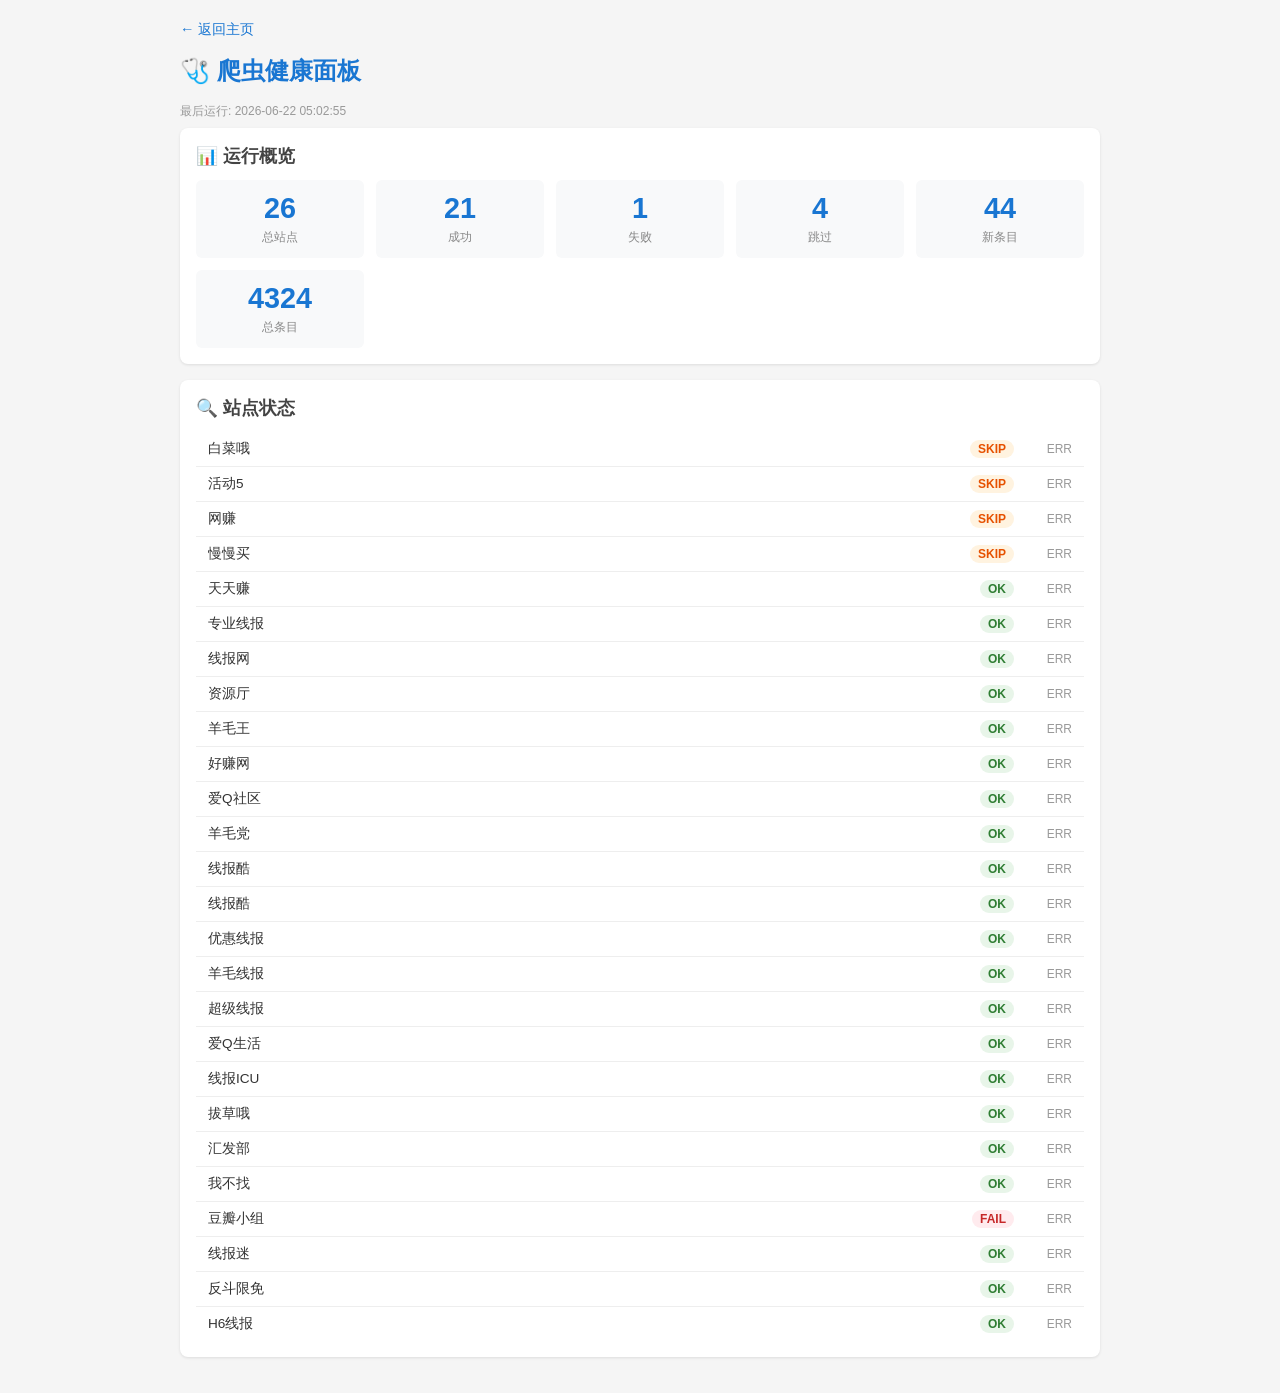
<file: status.html>
<!DOCTYPE html>
<html lang="zh-CN">
<head>
<meta charset="UTF-8">
<meta name="viewport" content="width=device-width,initial-scale=1.0,viewport-fit=cover">
<title>线报聚合 - 爬虫健康面板</title>
<style>
  *{margin:0;padding:0;box-sizing:border-box}
  body{font-family:-apple-system,BlinkMacSystemFont,"Segoe UI",Roboto,sans-serif;background:#f5f5f5;color:#333;max-width:960px;margin:0 auto;padding:20px}
  h1{font-size:1.5rem;margin-bottom:16px;color:#1976d2}
  .card{background:#fff;border-radius:8px;padding:16px;margin-bottom:16px;box-shadow:0 1px 3px rgba(0,0,0,.1)}
  .card h2{font-size:1.1rem;margin-bottom:12px;color:#444}
  .grid{display:grid;grid-template-columns:repeat(auto-fit,minmax(140px,1fr));gap:12px}
  .stat{text-align:center;padding:12px;background:#f8f9fa;border-radius:6px}
  .stat .num{font-size:1.8rem;font-weight:700;color:#1976d2}
  .stat .label{font-size:.75rem;color:#888;margin-top:4px}
  .site-row{display:flex;justify-content:space-between;align-items:center;padding:8px 12px;border-bottom:1px solid #eee;font-size:.85rem}
  .site-row:last-child{border-bottom:none}
  .site-name{flex:1;overflow:hidden;text-overflow:ellipsis;white-space:nowrap}
  .site-status{padding:2px 8px;border-radius:10px;font-size:.75rem;font-weight:600}
  .site-status.ok{background:#e8f5e9;color:#2e7d32}
  .site-status.fail{background:#ffebee;color:#c62828}
  .site-status.skip{background:#fff3e0;color:#e65100}
  .site-time{color:#999;font-size:.75rem;margin-left:8px;min-width:50px;text-align:right}
  .site-rt{color:#666;font-size:.75rem;min-width:60px;text-align:right}
  .empty{color:#999;text-align:center;padding:40px}
  .back{display:inline-block;margin-bottom:16px;color:#1976d2;text-decoration:none;font-size:.9rem}
  .back:hover{text-decoration:underline}
  .updated{font-size:.75rem;color:#999;margin-bottom:8px}
</style>
</head>
<body>
<a class="back" href="./">&larr; 返回主页</a>
<h1>🩺 爬虫健康面板</h1>
<div id="status" class="empty">加载中...</div>

<script>
function escHtml(s) {
  if (!s) return '';
  return String(s).replace(/&/g, '&amp;').replace(/</g, '&lt;').replace(/>/g, '&gt;').replace(/"/g, '&quot;').replace(/'/g, '&#39;');
}

fetch('crawl_status.json?t=' + Date.now())
  .then(function(r) { return r.json(); })
  .then(function(data) {
    var el = document.getElementById('status');
    if (!data || !data.last_run) {
      el.textContent = '暂无爬虫运行数据';
      return;
    }
    var run = data.last_run;
    var sites = data.sites || [];
    var ok = sites.filter(function(s) { return s.status === 'ok'; }).length;
    var fail = sites.filter(function(s) { return s.status === 'fail'; }).length;
    var skip = sites.filter(function(s) { return s.status === 'skip'; }).length;

    var html = '<div class="updated">最后运行: ' + escHtml(run.check_time || '-') + '</div>';

    // Overview stats
    html += '<div class="card"><h2>📊 运行概览</h2><div class="grid">';
    html += '<div class="stat"><div class="num">' + sites.length + '</div><div class="label">总站点</div></div>';
    html += '<div class="stat"><div class="num">' + ok + '</div><div class="label">成功</div></div>';
    html += '<div class="stat"><div class="num">' + fail + '</div><div class="label">失败</div></div>';
    html += '<div class="stat"><div class="num">' + skip + '</div><div class="label">跳过</div></div>';
    html += '<div class="stat"><div class="num">' + (run.new_items || 0) + '</div><div class="label">新条目</div></div>';
    html += '<div class="stat"><div class="num">' + (run.total_items || 0) + '</div><div class="label">总条目</div></div>';
    html += '</div></div>';

    // Per-site status
    html += '<div class="card"><h2>🔍 站点状态</h2>';
    if (sites.length === 0) {
      html += '<div class="empty">暂无站点数据</div>';
    } else {
      sites.sort(function(a, b) {
        var order = {fail:0, skip:1, ok:2};
        return (order[a.status] || 2) - (order[b.status] || 2);
      });
      sites.forEach(function(s) {
        var cls = s.status === 'ok' ? 'ok' : (s.status === 'fail' ? 'fail' : 'skip');
        var label = s.status === 'ok' ? 'OK' : (s.status === 'fail' ? 'FAIL' : 'SKIP');
        html += '<div class="site-row">';
        html += '<span class="site-name">' + escHtml(s.name || s.url) + '</span>';
        html += '<span class="site-status ' + cls + '">' + label + '</span>';
        if (s.response_time) html += '<span class="site-rt">' + s.response_time + 'ms</span>';
        if (s.error) html += '<span class="site-time" title="' + escHtml(s.error) + '">ERR</span>';
        html += '</div>';
      });
    }
    html += '</div>';

    el.className = '';
    el.innerHTML = html;
  })
  .catch(function() {
    document.getElementById('status').textContent = '加载失败，请检查 crawl_status.json 是否存在';
  });
</script>
</body>
</html>
</file>
